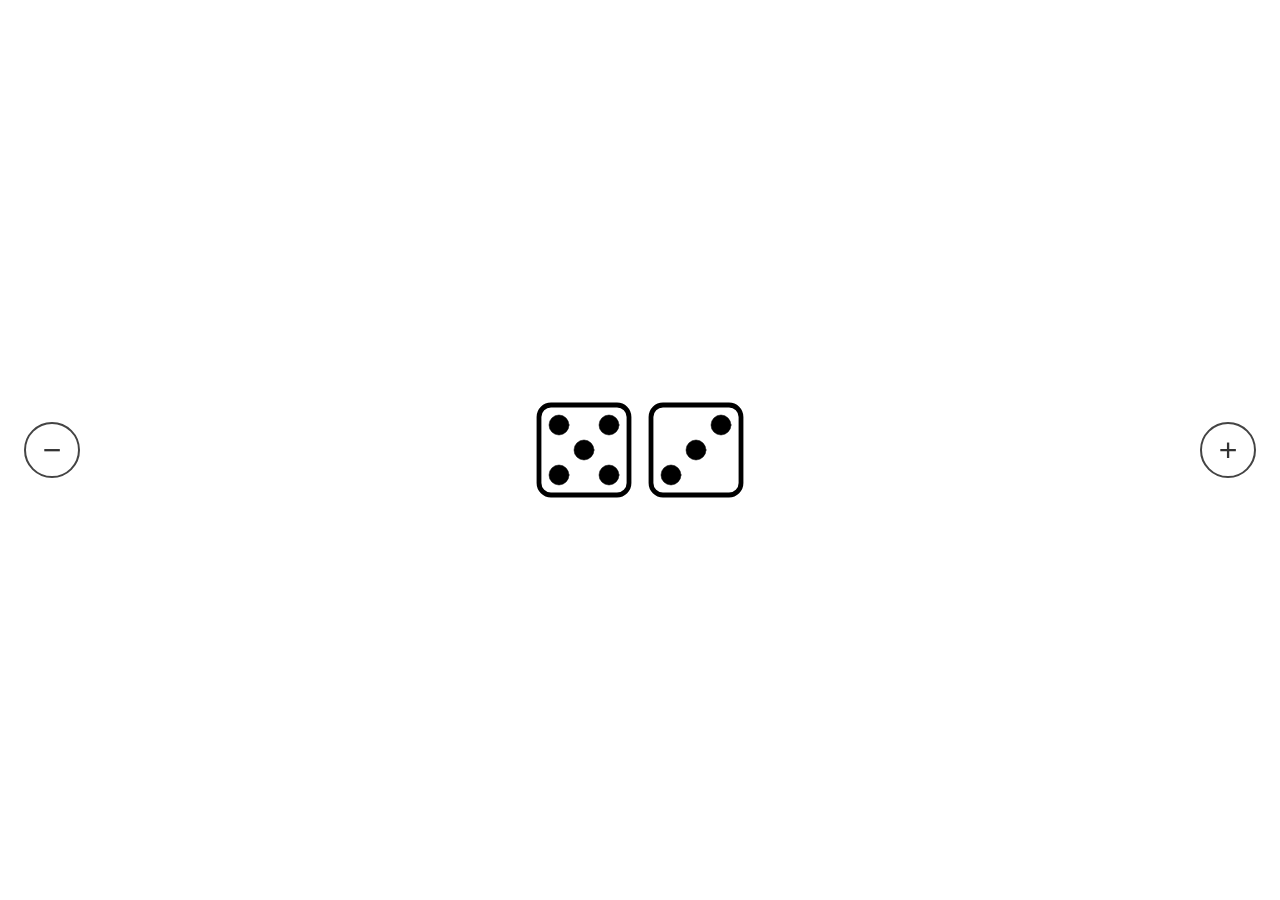
<file: index.html>
<!doctypehtml><html lang=ru><meta charset=UTF-8><meta content="width=device-width,initial-scale=1"name=viewport><title>Dice Roller</title><style>*{box-sizing:border-box;margin:0;padding:0}body{min-height:100dvh;background-color:#fff;user-select:none;-webkit-user-select:none}.game-field{min-height:100dvh;display:flex;align-items:center;justify-content:center;cursor:pointer;padding:32px 76px;touch-action:manipulation}.dice-area{display:flex;flex-wrap:wrap;justify-content:center;align-items:center;gap:6px}.die{width:72px;height:72px;display:block}@media (min-width:480px){.die{width:80px;height:80px}.dice-area{gap:8px}}@media (min-width:768px){.die{width:100px;height:100px}.dice-area{gap:12px}}.btn{position:fixed;top:50%;transform:translateY(-50%);width:48px;height:48px;border:2px solid #444;border-radius:50%;background:#fff;font-size:28px;line-height:1;cursor:pointer;display:flex;align-items:center;justify-content:center;z-index:10;color:#333;touch-action:manipulation;padding:0;transition:background-color .15s ease,opacity .2s ease}.btn:not(:disabled):hover{background-color:#f0f0f0}.btn:not(:disabled):active{background-color:#e0e0e0}.btn:disabled{opacity:.25;cursor:default}#btnMinus{left:14px}#btnPlus{right:14px}@media (min-width:768px){.btn{width:56px;height:56px;font-size:32px}#btnMinus{left:24px}#btnPlus{right:24px}}</style><body><svg aria-hidden=true style=position:absolute;width:0;height:0;overflow:hidden xmlns=http://www.w3.org/2000/svg><symbol id=die-1 viewBox="0 0 200 200"><g stroke=#000 stroke-linecap=square transform="translate(0 -922.52)"><rect fill=#fff height=180 rx=24 ry=24 stroke-width=9.6 width=180 x=10 y=932.52 /><circle cx=100 cy=1022.5 r=20 /></g></symbol><symbol id=die-2 viewBox="0 0 200 200"><g stroke=#000 stroke-linecap=square transform="translate(0 -922.52)"><rect fill=#fff height=180 rx=24 ry=24 stroke-width=9.6 width=180 x=10 y=932.52 /><circle cx=150 cy=972.52 r=20 /><circle cx=50 cy=1072.5 r=20 /></g></symbol><symbol id=die-3 viewBox="0 0 200 200"><g stroke=#000 stroke-linecap=square transform="translate(0 -922.52)"><rect fill=#fff height=180 rx=24 ry=24 stroke-width=9.6 width=180 x=10 y=932.52 /><circle cx=100 cy=1022.5 r=20 /><circle cx=150 cy=972.52 r=20 /><circle cx=50 cy=1072.5 r=20 /></g></symbol><symbol id=die-4 viewBox="0 0 200 200"><g stroke=#000 stroke-linecap=square transform="translate(0 -922.52)"><rect fill=#fff height=180 rx=24 ry=24 stroke-width=9.6 width=180 x=10 y=932.52 /><circle cx=50 cy=972.52 r=20 /><circle cx=150 cy=972.52 r=20 /><circle cx=50 cy=1072.5 r=20 /><circle cx=150 cy=1072.5 r=20 /></g></symbol><symbol id=die-5 viewBox="0 0 200 200"><g stroke=#000 stroke-linecap=square transform="translate(0 -922.52)"><rect fill=#fff height=180 rx=24 ry=24 stroke-width=9.6 width=180 x=10 y=932.52 /><circle cx=100 cy=1022.5 r=20 /><circle cx=150 cy=972.52 r=20 /><circle cx=50 cy=1072.5 r=20 /><circle cx=50 cy=972.52 r=20 /><circle cx=150 cy=1072.5 r=20 /></g></symbol><symbol id=die-6 viewBox="0 0 200 200"><g stroke=#000 stroke-linecap=square transform="translate(0 -922.52)"><rect fill=#fff height=180 rx=24 ry=24 stroke-width=9.6 width=180 x=10 y=932.52 /><circle cx=50 cy=972.52 r=20 /><circle cx=150 cy=972.52 r=20 /><circle cx=50 cy=1022.5 r=20 /><circle cx=150 cy=1022.5 r=20 /><circle cx=50 cy=1072.5 r=20 /><circle cx=150 cy=1072.5 r=20 /></g></symbol></svg><div class=game-field id=gameField><div class=dice-area id=diceArea></div></div><button class=btn id=btnMinus type=button>−</button> <button class=btn id=btnPlus type=button>+</button><script>const MIN_DICE=1,MAX_DICE=10,DEFAULT_DICE=2,ANIM_DURATION=500,ANIM_STEP=100,COOLDOWN=150,diceState=Array.from({length:10},()=>Math.floor(6*Math.random()));let diceCount=2,isLocked=!1;function readCountFromURL(){const e=new URLSearchParams(window.location.search).get("count"),t=parseInt(e,10);return Number.isInteger(t)&&t>=1&&t<=10?t:2}function writeCountToURL(e){const t=new URL(window.location.href);t.searchParams.set("count",e),history.replaceState(null,"",t)}function renderDice(e){const t=document.getElementById("diceArea"),n=e||diceState.slice(0,diceCount);t.innerHTML="",n.forEach(e=>{const n=document.createElementNS("http://www.w3.org/2000/svg","svg");n.setAttribute("class","die");const o=document.createElementNS("http://www.w3.org/2000/svg","use");o.setAttribute("href",`#die-${e+1}`),n.appendChild(o),t.appendChild(n)})}function updateButtons(){document.getElementById("btnMinus").disabled=diceCount<=1,document.getElementById("btnPlus").disabled=diceCount>=10}function randomValues(e){return Array.from({length:e},()=>Math.floor(6*Math.random()))}function randomFlashColor(){return`hsl(${Math.floor(360*Math.random())}, 75%, 82%)`}function startRoll(){if(isLocked)return;isLocked=!0,document.body.style.transition="none",document.body.style.backgroundColor=randomFlashColor(),document.body.offsetHeight,document.body.style.transition="background-color 1s ease",document.body.style.backgroundColor="#ffffff",renderDice(randomValues(diceCount));let e=0;setTimeout(function t(){if(e++,e<5)renderDice(randomValues(diceCount)),setTimeout(t,100);else{for(let e=0;e<10;e++)diceState[e]=Math.floor(6*Math.random());renderDice(),setTimeout(()=>{isLocked=!1},150)}},100)}let touchActivated=!1;function applyCount(e){const t=diceCount+e;t<1||t>10||(diceCount=t,writeCountToURL(diceCount),updateButtons(),renderDice())}document.getElementById("gameField").addEventListener("touchstart",e=>{e.preventDefault(),touchActivated=!0,startRoll()},{passive:!1}),document.getElementById("gameField").addEventListener("click",()=>{touchActivated?touchActivated=!1:startRoll()}),document.getElementById("btnMinus").addEventListener("pointerdown",e=>{e.preventDefault(),applyCount(-1)}),document.getElementById("btnPlus").addEventListener("pointerdown",e=>{e.preventDefault(),applyCount(1)}),diceCount=readCountFromURL(),writeCountToURL(diceCount),updateButtons(),renderDice()</script>
</file>
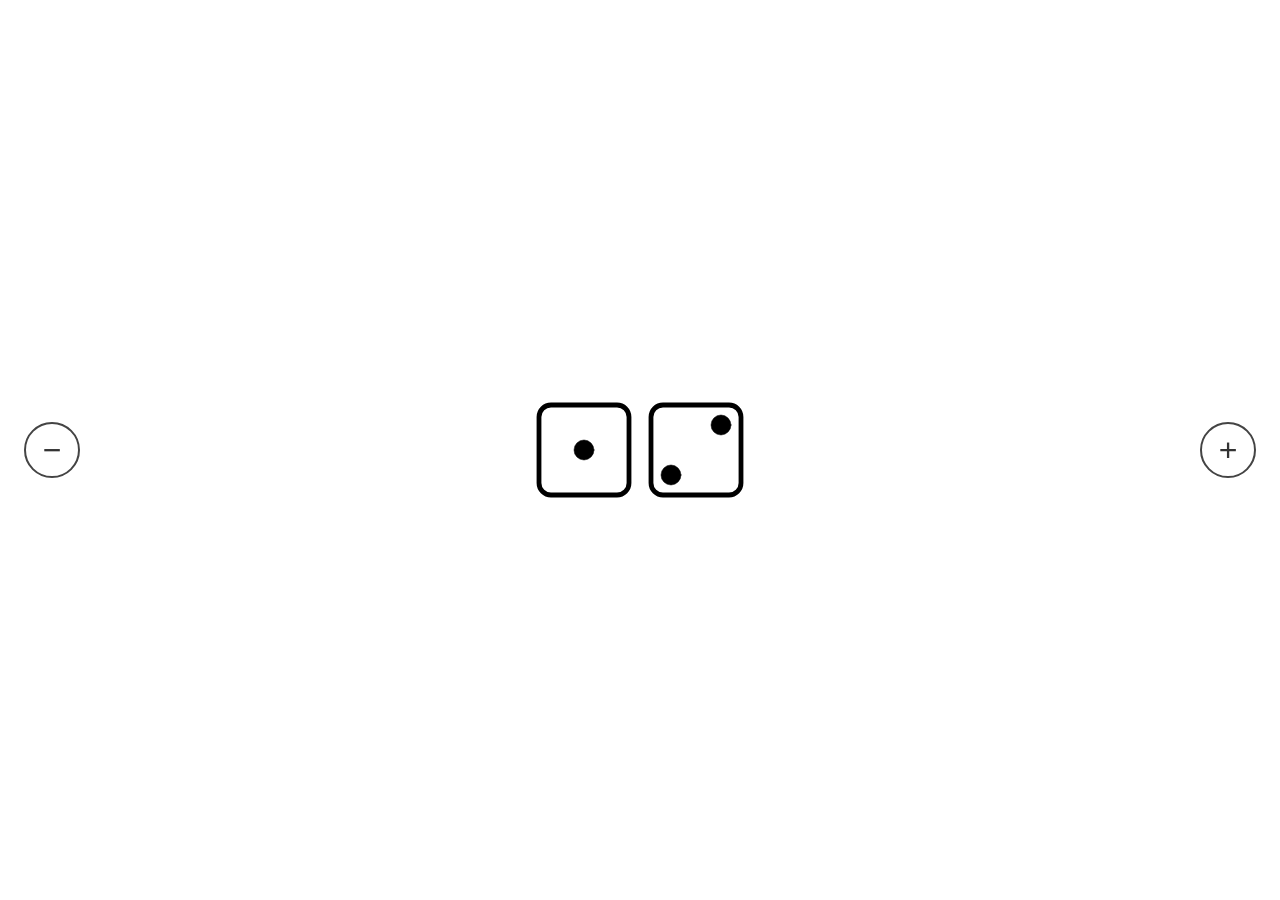
<file: dice.html>
<!DOCTYPE html>
<html lang="ru">
<head>
  <meta charset="UTF-8">
  <meta name="viewport" content="width=device-width, initial-scale=1.0">
  <title>Dice Roller</title>
  <style>
    * {
      box-sizing: border-box;
      margin: 0;
      padding: 0;
    }

    body {
      min-height: 100dvh;
      background-color: #ffffff;
      user-select: none;
      -webkit-user-select: none;
    }

    .game-field {
      min-height: 100dvh;
      display: flex;
      align-items: center;
      justify-content: center;
      cursor: pointer;
      padding: 32px 76px;
      touch-action: manipulation;
    }

    .dice-area {
      display: flex;
      flex-wrap: wrap;
      justify-content: center;
      align-items: center;
      gap: 6px;
    }

    .die {
      width: 72px;
      height: 72px;
      display: block;
    }

    @media (min-width: 480px) {
      .die { width: 80px; height: 80px; }
      .dice-area { gap: 8px; }
    }

    @media (min-width: 768px) {
      .die { width: 100px; height: 100px; }
      .dice-area { gap: 12px; }
    }

    .btn {
      position: fixed;
      top: 50%;
      transform: translateY(-50%);
      width: 48px;
      height: 48px;
      border: 2px solid #444;
      border-radius: 50%;
      background: #ffffff;
      font-size: 28px;
      line-height: 1;
      cursor: pointer;
      display: flex;
      align-items: center;
      justify-content: center;
      z-index: 10;
      color: #333;
      touch-action: manipulation;
      padding: 0;
      transition: background-color 0.15s ease, opacity 0.2s ease;
    }

    .btn:not(:disabled):hover {
      background-color: #f0f0f0;
    }

    .btn:not(:disabled):active {
      background-color: #e0e0e0;
    }

    .btn:disabled {
      opacity: 0.25;
      cursor: default;
    }

    #btnMinus {
      left: 14px;
    }

    #btnPlus {
      right: 14px;
    }

    @media (min-width: 768px) {
      .btn { width: 56px; height: 56px; font-size: 32px; }
      #btnMinus { left: 24px; }
      #btnPlus { right: 24px; }
    }
  </style>
</head>
<body>
  <svg xmlns="http://www.w3.org/2000/svg" aria-hidden="true" style="position:absolute;width:0;height:0;overflow:hidden">
    <symbol id="die-1" viewBox="0 0 200 200">
      <g transform="translate(0 -922.52)" stroke="#000" stroke-linecap="square">
        <rect x="10" y="932.52" width="180" height="180" rx="24" ry="24" fill="#fff" stroke-width="9.6"/>
        <circle cx="100" cy="1022.5" r="20"/>
      </g>
    </symbol>
    <symbol id="die-2" viewBox="0 0 200 200">
      <g transform="translate(0 -922.52)" stroke="#000" stroke-linecap="square">
        <rect x="10" y="932.52" width="180" height="180" rx="24" ry="24" fill="#fff" stroke-width="9.6"/>
        <circle cx="150" cy="972.52" r="20"/>
        <circle cx="50" cy="1072.5" r="20"/>
      </g>
    </symbol>
    <symbol id="die-3" viewBox="0 0 200 200">
      <g transform="translate(0 -922.52)" stroke="#000" stroke-linecap="square">
        <rect x="10" y="932.52" width="180" height="180" rx="24" ry="24" fill="#fff" stroke-width="9.6"/>
        <circle cx="100" cy="1022.5" r="20"/>
        <circle cx="150" cy="972.52" r="20"/>
        <circle cx="50" cy="1072.5" r="20"/>
      </g>
    </symbol>
    <symbol id="die-4" viewBox="0 0 200 200">
      <g transform="translate(0 -922.52)" stroke="#000" stroke-linecap="square">
        <rect x="10" y="932.52" width="180" height="180" rx="24" ry="24" fill="#fff" stroke-width="9.6"/>
        <circle cx="50" cy="972.52" r="20"/>
        <circle cx="150" cy="972.52" r="20"/>
        <circle cx="50" cy="1072.5" r="20"/>
        <circle cx="150" cy="1072.5" r="20"/>
      </g>
    </symbol>
    <symbol id="die-5" viewBox="0 0 200 200">
      <g transform="translate(0 -922.52)" stroke="#000" stroke-linecap="square">
        <rect x="10" y="932.52" width="180" height="180" rx="24" ry="24" fill="#fff" stroke-width="9.6"/>
        <circle cx="100" cy="1022.5" r="20"/>
        <circle cx="150" cy="972.52" r="20"/>
        <circle cx="50" cy="1072.5" r="20"/>
        <circle cx="50" cy="972.52" r="20"/>
        <circle cx="150" cy="1072.5" r="20"/>
      </g>
    </symbol>
    <symbol id="die-6" viewBox="0 0 200 200">
      <g transform="translate(0 -922.52)" stroke="#000" stroke-linecap="square">
        <rect x="10" y="932.52" width="180" height="180" rx="24" ry="24" fill="#fff" stroke-width="9.6"/>
        <circle cx="50" cy="972.52" r="20"/>
        <circle cx="150" cy="972.52" r="20"/>
        <circle cx="50" cy="1022.5" r="20"/>
        <circle cx="150" cy="1022.5" r="20"/>
        <circle cx="50" cy="1072.5" r="20"/>
        <circle cx="150" cy="1072.5" r="20"/>
      </g>
    </symbol>
  </svg>

  <div class="game-field" id="gameField">
    <div class="dice-area" id="diceArea"></div>
  </div>
  <button class="btn" id="btnMinus" type="button">−</button>
  <button class="btn" id="btnPlus" type="button">+</button>

  <script>
    const MIN_DICE = 1;
    const MAX_DICE = 10;
    const DEFAULT_DICE = 2;
    const ANIM_DURATION = 500;
    const ANIM_STEP = 100;
    const COOLDOWN = 150;

    const diceState = Array.from({ length: MAX_DICE }, () => Math.floor(Math.random() * 6));
    let diceCount = DEFAULT_DICE;
    let isLocked = false;

    function readCountFromURL() {
      const params = new URLSearchParams(window.location.search);
      const raw = params.get('count');
      const n = parseInt(raw, 10);
      if (Number.isInteger(n) && n >= MIN_DICE && n <= MAX_DICE) return n;
      return DEFAULT_DICE;
    }

    function writeCountToURL(n) {
      const url = new URL(window.location.href);
      url.searchParams.set('count', n);
      history.replaceState(null, '', url);
    }

    function renderDice(override) {
      const area = document.getElementById('diceArea');
      const values = override || diceState.slice(0, diceCount);
      area.innerHTML = '';
      values.forEach(v => {
        const el = document.createElementNS('http://www.w3.org/2000/svg', 'svg');
        el.setAttribute('class', 'die');
        const use = document.createElementNS('http://www.w3.org/2000/svg', 'use');
        use.setAttribute('href', `#die-${v + 1}`);
        el.appendChild(use);
        area.appendChild(el);
      });
    }

    function updateButtons() {
      document.getElementById('btnMinus').disabled = diceCount <= MIN_DICE;
      document.getElementById('btnPlus').disabled = diceCount >= MAX_DICE;
    }

    function randomValues(n) {
      return Array.from({ length: n }, () => Math.floor(Math.random() * 6));
    }

    function randomFlashColor() {
      const h = Math.floor(Math.random() * 360);
      return `hsl(${h}, 75%, 82%)`;
    }

    function startRoll() {
      if (isLocked) return;
      isLocked = true;

      document.body.style.transition = 'none';
      document.body.style.backgroundColor = randomFlashColor();
      document.body.offsetHeight;
      document.body.style.transition = 'background-color 1s ease';
      document.body.style.backgroundColor = '#ffffff';

      renderDice(randomValues(diceCount));

      let step = 0;
      const totalSteps = ANIM_DURATION / ANIM_STEP;

      function tick() {
        step++;
        if (step < totalSteps) {
          renderDice(randomValues(diceCount));
          setTimeout(tick, ANIM_STEP);
        } else {
          for (let i = 0; i < MAX_DICE; i++) {
            diceState[i] = Math.floor(Math.random() * 6);
          }
          renderDice();
          setTimeout(() => { isLocked = false; }, COOLDOWN);
        }
      }

      setTimeout(tick, ANIM_STEP);
    }

    let touchActivated = false;
    document.getElementById('gameField').addEventListener('touchstart', e => {
      e.preventDefault();
      touchActivated = true;
      startRoll();
    }, { passive: false });
    document.getElementById('gameField').addEventListener('click', () => {
      if (touchActivated) { touchActivated = false; return; }
      startRoll();
    });

    function applyCount(delta) {
      const next = diceCount + delta;
      if (next < MIN_DICE || next > MAX_DICE) return;
      diceCount = next;
      writeCountToURL(diceCount);
      updateButtons();
      renderDice();
    }

    document.getElementById('btnMinus').addEventListener('pointerdown', e => {
      e.preventDefault();
      applyCount(-1);
    });

    document.getElementById('btnPlus').addEventListener('pointerdown', e => {
      e.preventDefault();
      applyCount(1);
    });

    diceCount = readCountFromURL();
    writeCountToURL(diceCount);
    updateButtons();
    renderDice();
  </script>
</body>
</html>
</file>
